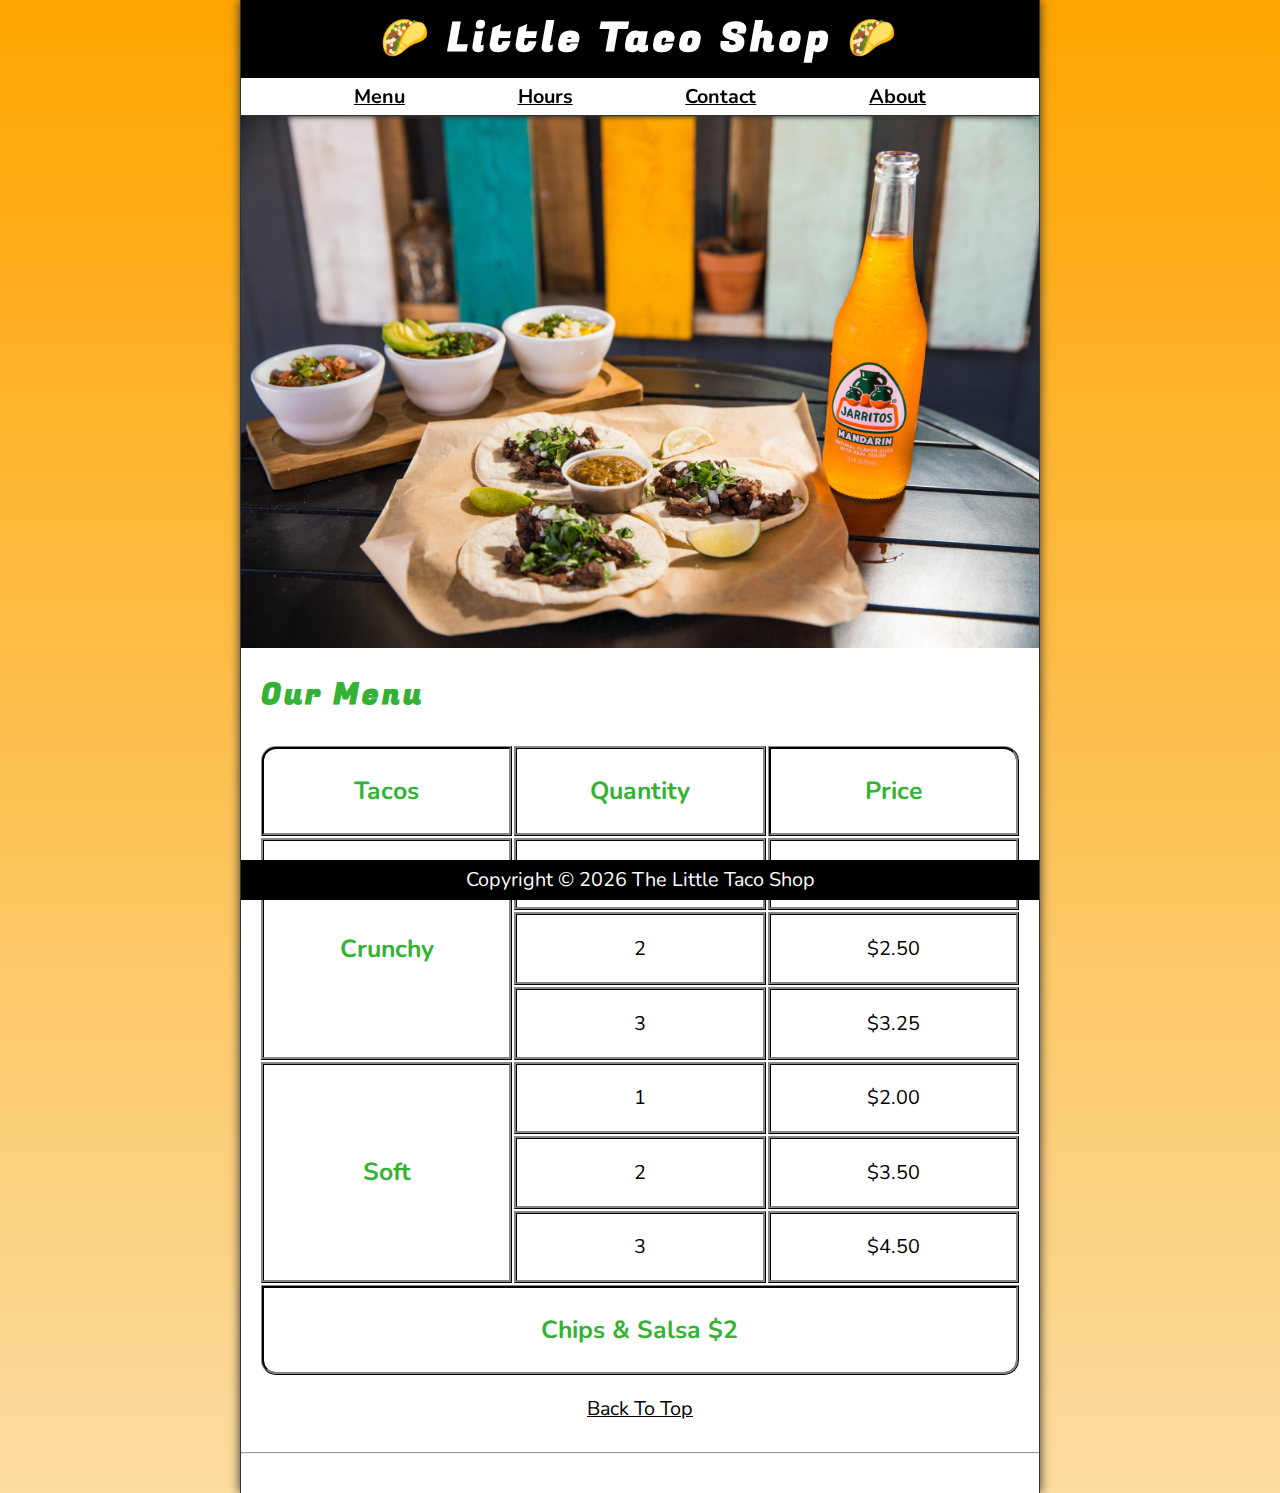
<file: index.html>
<!DOCTYPE html>
<html lang="en">

<head>
    <meta charset="UTF-8">
    <meta name="viewport" content="width=device-width, initial-scale=1.0">
    <meta name="author" content="Dimitar Mitev">
    <meta name="description" content="The official website for The Little Taco Shop">
    <title>The Little Taco Shop</title>
    <link rel="icon" href="favicon.ico" type="image/x-icon">
    <link rel="stylesheet" href="css/style.css">
    <script src="/js/main.js" defer></script>
</head>

<body>
    <header class="header">
        <h1 class="header__h1">Little Taco Shop</h1>
        <nav class="header__nav">
            <ul class="header__ul">
                <li>
                    <a href="#menu">Menu</a>
                </li>
                <li>
                    <a href="hours.html">Hours</a>
                </li>
                <li>
                    <a href="contact.html">Contact</a>
                </li>
                <li>
                    <a href="about.html">About</a>
                </li>
            </ul>
        </nav>
    </header>
    <section class="hero">
        <h2 class="hero__h2">Bienvenidos!</h2>
        <figure>
            <img src="img/tacos_and_drink_1000x667.png" alt="Tacos and a Drink" title="We love tacos!" width="1000"
                height="667">
            <figcaption class="offscreen">
                Tacos and a Drink
            </figcaption>
        </figure>
    </section>
    <main class="main">
        <article id="menu" class="main__article menu">
            <h2 class="menu__h2">Our Menu</h2>
            <table class="menu__container">
                <caption class="offscreen">Our Tacos</caption>
                <thead>
                    <tr>
                        <th class="menu__header" scope="col">Tacos</th>
                        <th class="menu__header" scope="col">Quantity</th>
                        <th class="menu__header" scope="col">Price</th>
                    </tr>
                </thead>
                <tbody>
                    <tr>
                        <th class="menu__item menu__cr" scope="row" rowspan="3">
                            Crunchy
                        </th>
                        <td class="menu__item">1</td>
                        <td class="menu__item">$1.50</td>
                    </tr>
                    <tr>
                        <td class="menu__item">2</td>
                        <td class="menu__item">$2.50</td>
                    </tr>
                    <tr>
                        <td class="menu__item">3</td>
                        <td class="menu__item">$3.25</td>
                    </tr>
                    <tr>
                        <th class="menu__item menu__sf" scope="row" rowspan="3">
                            Soft
                        </th>
                        <td class="menu__item">1</td>
                        <td class="menu__item">$2.00</td>
                    </tr>
                    <tr>
                        <td class="menu__item">2</td>
                        <td class="menu__item">$3.50</td>
                    </tr>
                    <tr>
                        <td class="menu__item">3</td>
                        <td class="menu__item">$4.50</td>
                    </tr>
                </tbody>
                <tfoot>
                    <tr>
                        <td class="menu__item menu__cs" colspan="3">
                            Chips &amp; Salsa $2
                        </td>
                    </tr>
                </tfoot>
            </table>
            <p class="center">
                <a href="#">Back To Top</a>
            </p>
        </article>
    </main>
    <hr>
    <footer class="footer">
        <p>
            <span class="nowrap">
                Copyright &copy; <time id="year"></time>
            </span>
            <span class="nowrap">
                The Little Taco Shop
            </span>
        </p>
    </footer>
</body>

</html>
</file>
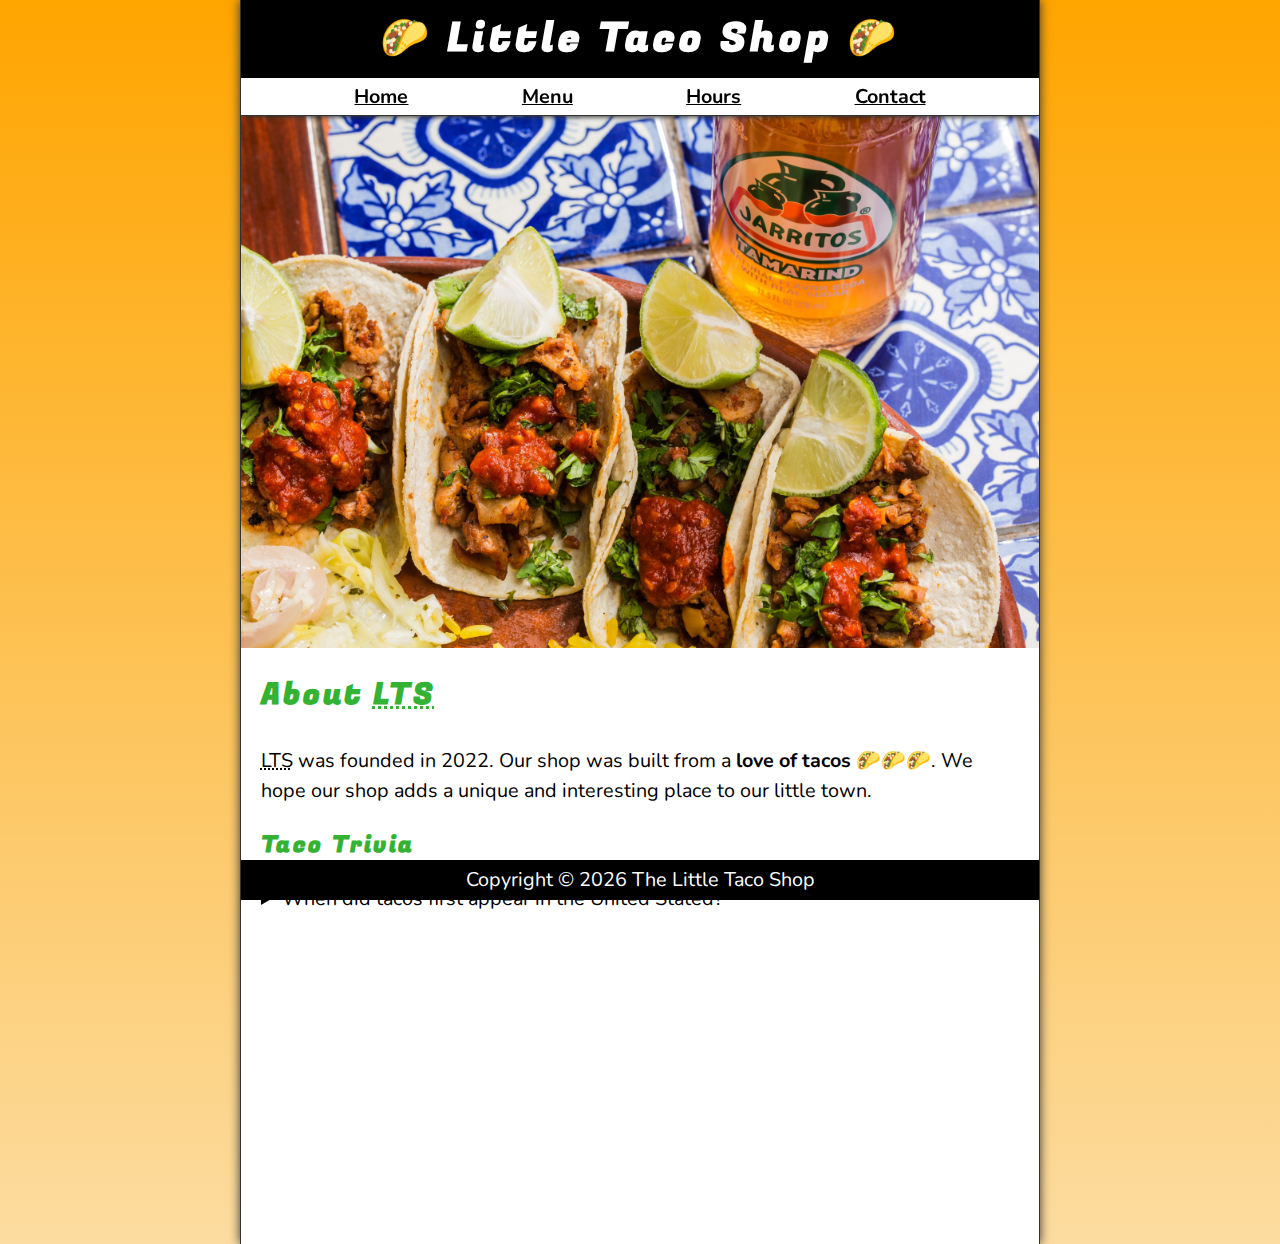
<file: about.html>
<!DOCTYPE html>
<html lang="en">

<head>
    <meta charset="UTF-8">
    <meta name="viewport" content="width=device-width, initial-scale=1.0">
    <meta name="author" content="Dimitar Mitev">
    <meta name="description" content="About The Little Taco Shop">
    <title>LTS - About</title>
    <link rel="icon" href="favicon.ico" type="image/x-icon">
    <link rel="stylesheet" href="css/style.css">
    <script src="/js/main.js" defer></script>

</head>

<body>
    <header class="header">
        <h1 class="header__h1">Little Taco Shop</h1>
        <nav class="header__nav">
            <ul class="header__ul">
                <li>
                    <a href="/">Home</a>
                </li>
                <li>
                    <a href="/#menu">Menu</a>
                </li>
                <li>
                    <a href="hours.html">Hours</a>
                </li>
                <li>
                    <a href="contact.html">Contact</a>
                </li>

            </ul>
        </nav>
    </header>
    <section class="hero">
        <figure>
            <img src="img/tacos_delicioso_1000x667.png" alt="Tacos Delicioso" title="Tacos Delicioso" width="1000"
                height="667">
            <figcaption class="offscreen">
                Try these Delicious Tacos
            </figcaption>
        </figure>
    </section>
    <main class="main">
        <article id="about" class="main__article about">
            <h2>About <abbr title="The Little Taco Shop">LTS</abbr></h2>
            <p>
                <abbr title="The Little Taco Shop">LTS</abbr> was founded in <time datetime="2022">2022</time>. Our shop
                was built from a <strong>love of tacos</strong> 🌮🌮🌮. We hope our shop adds a unique and interesting
                place to our little town.
            </p>
            <aside class="about__trivia">
                <h3>Taco Trivia</h3>
                <details>
                    <summary>When did tacos first appear in the United Stated?</summary>
                    <p class="about__trivia-answer">
                        Jeffrey M. Pilcher, taco historian and professor of history at the University of Minnesota, says
                        the earliest mention of tacos in the United States are in a newspaper from <time
                            datetime="1905">1905</time>. (Source: <cite><a
                                href="https://www.smithsonianmag.com/arts-culture/where-did-the-taco-come-from-81228162/"
                                target="_blank">Smithsonian Magazine</a></cite>)
                    </p>
                </details>
            </aside>
        </article>
    </main>
    <footer class="footer">
        <p>
            <span class="nowrap">
                Copyright &copy; <time id="year"></time>
            </span>
            <span class="nowrap">
                The Little Taco Shop
            </span>
        </p>
    </footer>
</body>

</html>
</file>
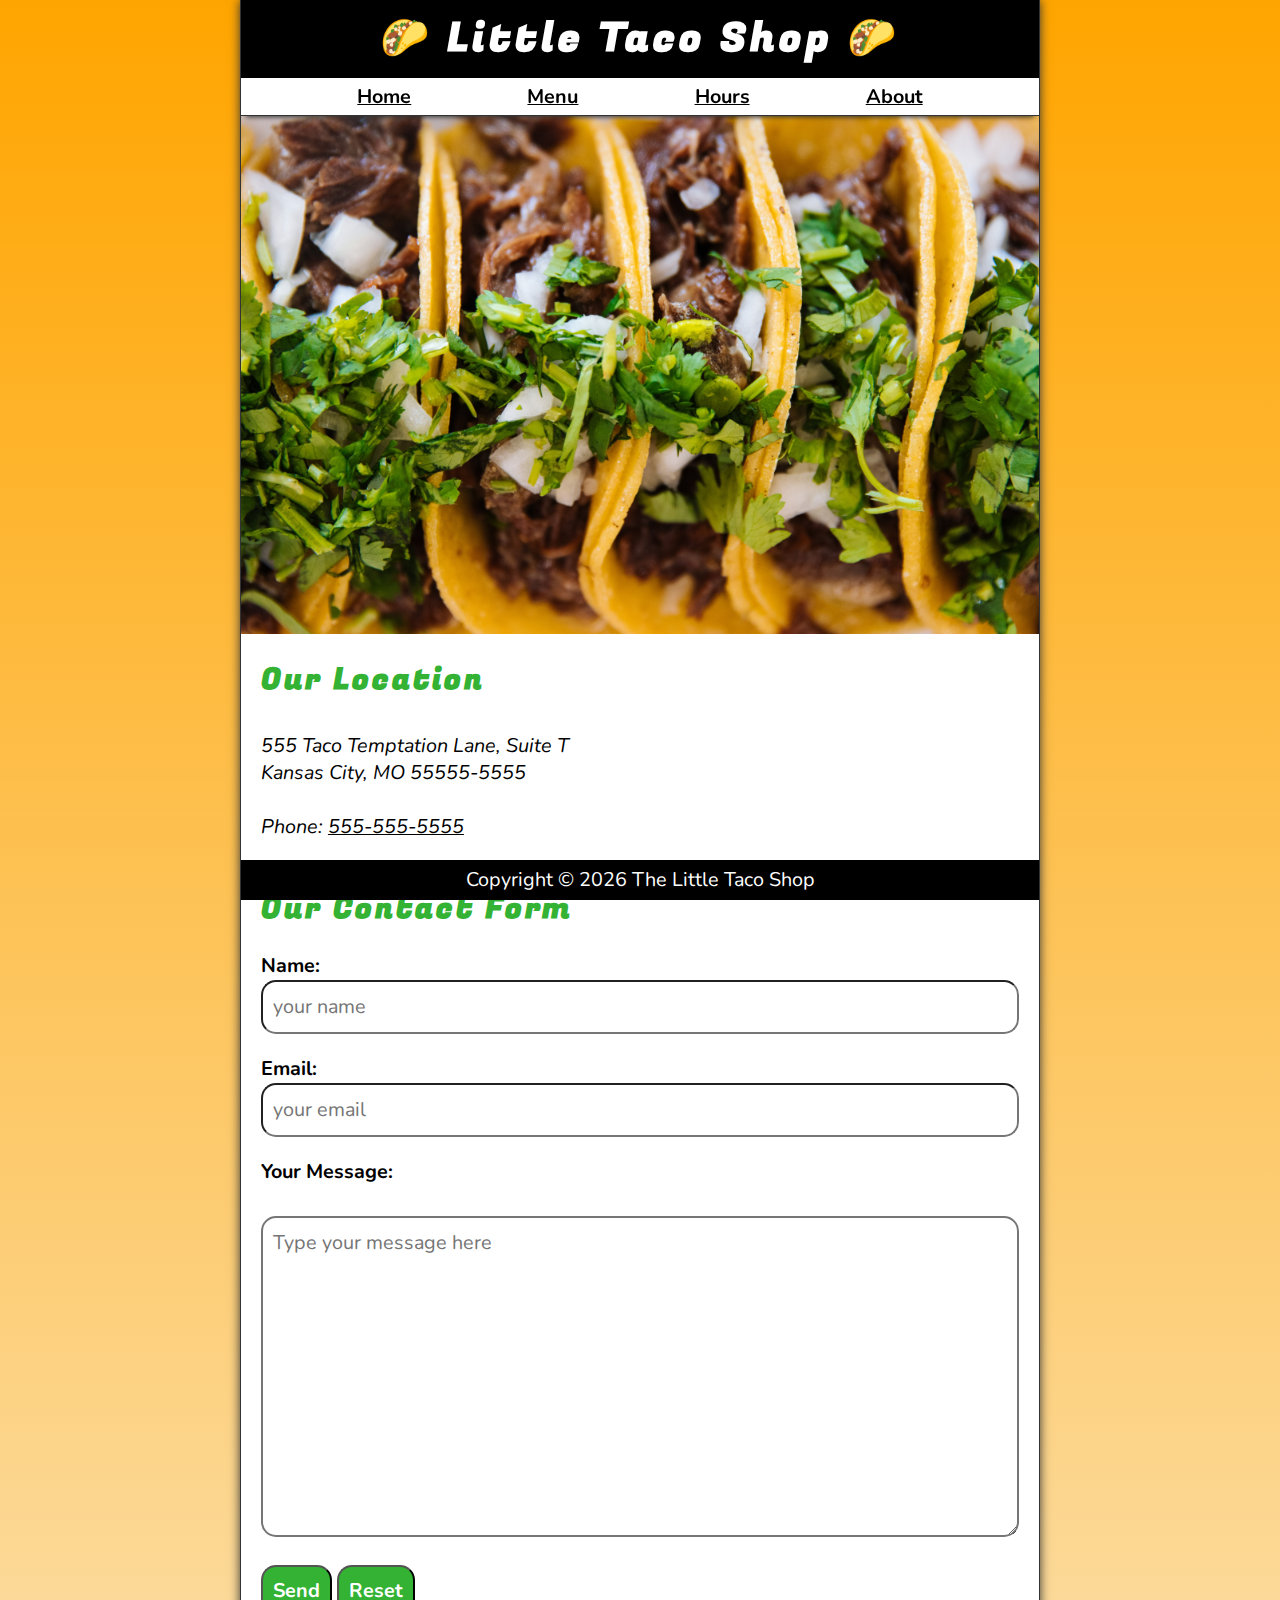
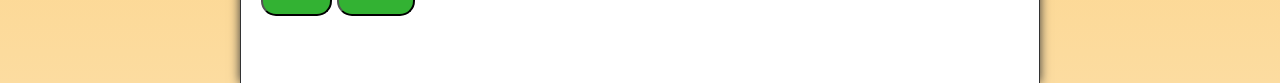
<file: contact.html>
<!DOCTYPE html>
<html lang="en">

<head>
    <meta charset="UTF-8">
    <meta name="viewport" content="width=device-width, initial-scale=1.0">
    <meta name="author" content="Dimitar Mitev">
    <meta name="description" content="Contact information for The Little Taco Shop">
    <title>LTS - Contact Us</title>
    <link rel="icon" href="favicon.ico" type="image/x-icon">
    <link rel="stylesheet" href="css/style.css">
    <script src="/js/main.js" defer></script>

</head>

<body>
    <header class="header">
        <h1 class="header__h1">Little Taco Shop</h1>
        <nav class="header__nav">
            <ul class="header__ul">
                <li>
                    <a href="/">Home</a>
                </li>
                <li>
                    <a href="/#menu">Menu</a>
                </li>
                <li>
                    <a href="hours.html">Hours</a>
                </li>
                <li>
                    <a href="about.html">About</a>
                </li>
            </ul>
        </nav>
    </header>

    <section class="hero">
        <figure>
            <img src="img/tacos_close_up_1000x649.png" alt="Little Taco Shop Tacos" title="Tacos ready to eat!"
                width="1000" height="649">
            <figcaption class="offscreen">
                Little Taco Shop Tacos
            </figcaption>
        </figure>
    </section>

    <main class="main">
        <article class="main__article">
            <h2>Our Location</h2>
            <address>
                555 Taco Temptation Lane, Suite T<br>
                Kansas City, MO 55555-5555
                <br><br>
                Phone: <a href="tel:+5555555555">555-555-5555</a>
            </address>
        </article>
        <hr>
        <article class="main__article contact">
            <h2 class="contact__h2">Our Contact Form</h2>

            <form action="https://httpbin.org/get" method="get" class="contact__form">
                <fieldset class="contact__fieldset">
                    <legend class="offscreen">Send Us A Message</legend>
                    <p class="contact__p">
                        <label class="contact__label" for="name">Name:</label>
                        <input class="contact__input" type="text" name="name" id="name" placeholder="your name"
                            required>
                    </p>
                    <p class="contact__p">
                        <label class="contact__label" for="email">Email:</label>
                        <input class="contact__input" type="email" name="email" id="email" placeholder="your email"
                            required>
                    </p>
                    <p class="contact__p">
                        <label class="contact__label" for="message">Your Message:</label>
                        <br>
                        <textarea class="contact__textarea" name="message" id="message" cols="30" rows="10"
                            placeholder="Type your message here"></textarea>
                    </p>
                </fieldset>
                <button class="contact__button" type="submit">Send</button>
                <button class="contact__button" type="reset">Reset</button>
            </form>
        </article>

    </main>
    <footer class="footer">
        <p>
            <span class="nowrap">
                Copyright &copy; <time id="year"></time>
            </span>
            <span class="nowrap">
                The Little Taco Shop
            </span>
        </p>
    </footer>
</body>

</html>
</file>
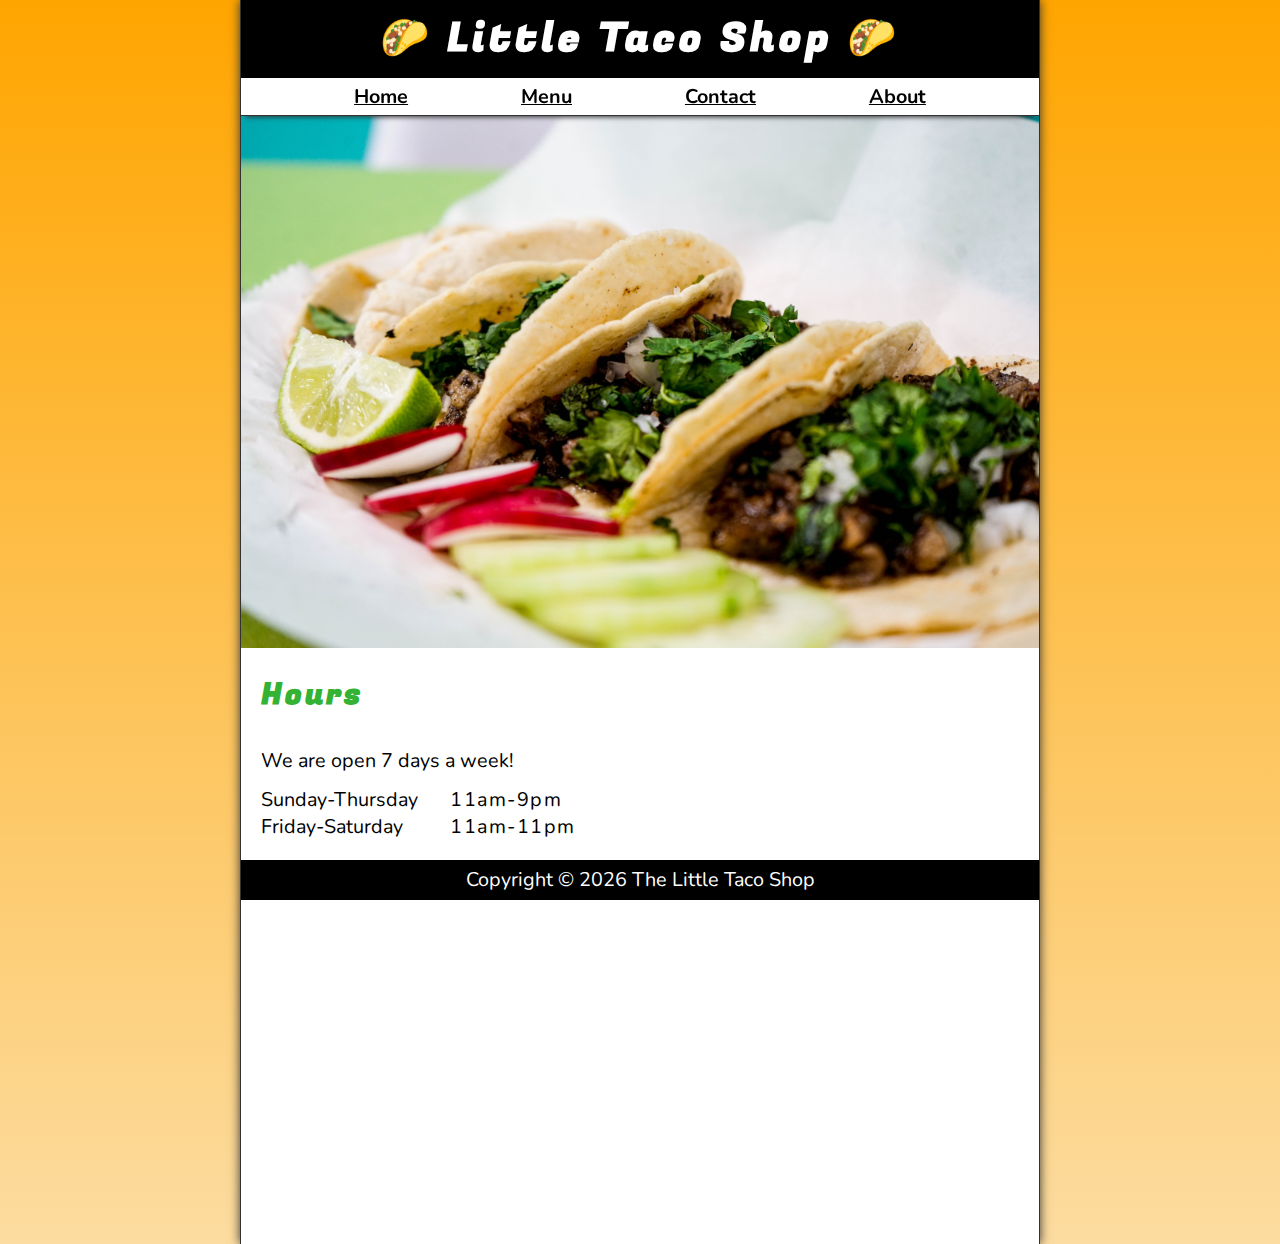
<file: hours.html>
<!DOCTYPE html>
<html lang="en">

<head>
    <meta charset="UTF-8">
    <meta name="viewport" content="width=device-width, initial-scale=1.0">
    <meta name="author" content="Dimitar Mitev">
    <meta name="description" content="Store Hours for The Little Taco Shop">
    <title>LTS - Hours</title>
    <link rel="icon" href="favicon.ico" type="image/x-icon">
    <link rel="stylesheet" href="css/style.css">
    <script src="/js/main.js" defer></script>

</head>

<body>
    <header class="header">
        <h1 class="header__h1">Little Taco Shop</h1>
        <nav class="header__nav">
            <ul class="header__ul">
                <li>
                    <a href="/">Home</a>
                </li>
                <li>
                    <a href="/#menu">Menu</a>
                </li>
                <li>
                    <a href="contact.html">Contact</a>
                </li>
                <li>
                    <a href="about.html">About</a>
                </li>
            </ul>
        </nav>
    </header>

    <section class="hero">
        <figure>
            <img src="img/tacos_tray_1000x667.png" alt="A Tray of Tasty Tacos" title="We love trays of tacos!"
                width="1000" height="667">
            <figcaption class="offscreen">
                A Tray of Tasty Tacos
            </figcaption>
        </figure>
    </section>

    <main class="main">
        <article class="main__article">
            <h2>Hours</h2>
            <p class="hours__p">
                We are open 7 days a week!
            </p>
            <dl>
                <dt>Sunday-Thursday</dt>
                <dd>11am-9pm</dd>
                <dt>Friday-Saturday</dt>
                <dd>11am-11pm</dd>
            </dl>
        </article>
    </main>
    <footer class="footer">
        <p>
            <span class="nowrap">
                Copyright &copy; <time id="year"></time>
            </span>
            <span class="nowrap">
                The Little Taco Shop
            </span>
        </p>
    </footer>
</body>

</html>
</file>
<file: css/style.css>
@import url('https://fonts.googleapis.com/css2?family=Fugaz+One&family=Nunito&display=swap');

/* || RESET */

*,
*::after,
*::before {
    margin: 0;
    padding: 0;
    box-sizing: border-box;
}

img {
    display: block;
    max-width: 100%;
    height: auto;
}

input,
button,
textarea {
    font: inherit;
}

/* || VARIABLES */

:root {
    /* FONTS */
    --FF: 'Nunito', sans-serif; /* FF => FONT FAMILY */
    --FF-HEADINGS: 'Fugaz One', cursive;
    --FS: clamp(1rem, 2.2vh, 1.5rem); /*FS => FONT SIZE */

    /* COLORS */
    --BGCOLOR-FADE: rgb(252, 220, 160);
    --BGCOLOR: orange; /* BG=> BACKGROUND-COLOR */
    --BGIMAGE: linear-gradient(to bottom, var(--BGCOLOR), var(--BGCOLOR-FADE));
    --BODY-BGCOLOR: #fff;
    --BORDER-COLOR: #333;
    --BUTTON-COLOR: #fff;
    --FONT-COLOR: #000;
    --HEADER-BGCOLOR: #000;
    --HEADER-COLOR: #fff;
    --HERO-BGCOLOR: rgba(51, 178, 51, 0.75);
    --HERO-COLOR: #fff;
    --HIGHLIGHT-COLOR: rgb(51, 178, 51);
    --LINK-ACTIVE: orange;
    --LINK-COLOR: #000;
    --LINK-HOVER: hsla(0, 0%, 0%, 0.6);
    --NAV-BGCOLOR: #fff;

    /* BORDERS */
    --BORDERS: 1px solid var(--BORDER-COLOR);
    --BORDER-RADIUS: 15px;

    /* STANDARD PADDING */
    --PADDING-TB: 0.25em; /* TB => TOP BOTTOM */
    --PADDING-SIDE: 2.5%; /* SIDE => LEFT RIGHT */

    /* STANDARD MARGIN */
    --MARGIN: clamp(1em, 2.5vh, 1.5em) 0;
}

@media (prefers-color-scheme: dark) {
    :root {
        --BGCOLOR-FADE: gray;
        --BGCOLOR: #000;
        --BODY-BGCOLOR: #333;
        --BORDER-COLOR: whitesmoke;
        --BUTTON-COLOR: #000;
        --FONT-COLOR: whitesmoke;
        --HEADER-COLOR: whitesmoke;
        --HERO-COLOR: #333;
        --HIGHLIGHT-COLOR: whitesmoke;
        --LINK-ACTIVE: rgb(252, 200, 103);
        --LINK-COLOR: whitesmoke;
        --LINK-HOVER: orange;
        --NAV-BGCOLOR: rgb(20, 20, 20);
    }
}

/* || UTILITY CLASSES */

.offscreen {
    position: absolute;
    left: -100000px;
}

.nowrap {
    white-space: nowrap;
}

.center {
    text-align: center;
}

/* || GENERAL STYLES */

html {
    scroll-behavior: smooth;
    font-size: var(--FS);
    font-family: var(--FF);
    background-color: var(--BGCOLOR);
    background-image: var(--BGIMAGE);
}

body {
    background-color: var(--BODY-BGCOLOR);
    color: var(--FONT-COLOR);
    min-height: 100vh;
    max-width: 800px;
    margin: 0 auto;
    border-left: var(--BORDERS);
    border-right: var(--BORDERS);
    box-shadow: 0 0 10px var(--BORDER-COLOR);
}

h1,
h2,
h3 {
    font-family: var(--FF-HEADINGS);
    letter-spacing: 0.1em;
}

h2,
h3 {
    margin-bottom: 1em;
    color: var(--HIGHLIGHT-COLOR);
}

p {
    line-height: 1.5;
}

a:any-link {
    color: var(--LINK-COLOR);
}

a:hover,
a:focus-visible {
    color: var(--LINK-HOVER);
}

a:active {
    color: var(--LINK-ACTIVE);
}

/* || HEADER */

.header {
    position: sticky;
    top: 0;
    z-index: 1;
}

.header__h1 {
    text-align: center;
    background-color: var(--HEADER-BGCOLOR);
    color: var(--HEADER-COLOR);
    padding: var(--PADDING-TB) var(--PADDING-SIDE);
}

.header__nav {
    background-color: var(--NAV-BGCOLOR);
    border-bottom: var(--BORDERS);
    font-weight: bold;
    box-shadow: 0 6px 5px -5px var(--BORDER-COLOR);
}

.header__ul {
    padding: var(--PADDING-TB) var(--PADDING-SIDE);
    list-style-type: none;
    display: flex;
    justify-content: space-evenly;
    gap: 1rem;
}

/* || HERO */

.hero {
    position: relative;
}

.hero__h2 {
    background-color: var(--HERO-BGCOLOR);
    color: var(--HERO-COLOR);
    padding: 0.25em 0.5em;
    letter-spacing: 0.1rem;
    text-shadow: 2px 2px 5px var(--BORDER-COLOR);
    position: absolute;
    top: -100px; /* HIDE TEXT */
    left: 20px;
    animation: showWelcome 0.5s ease-in-out 0.5s forwards;
}

@keyframes showWelcome {
    0% {
        top: -20px;
        transform: skew(0deg, -5deg) scaleY(0);
    }

    80% {
        top: 30px;
        transform: skew(10deg, -5deg) scaleY(1.2);
    }

    100% {
        top: 20px;
        transform: skew(-10deg, -5deg) scaleY(1);
    }
}

/* || FOOTER */

.footer {
    position: sticky;
    bottom: 0;
    background-color: var(--HEADER-BGCOLOR);
    color: var(--HEADER-COLOR);
    padding: var(--PADDING-TB) var(--PADDING-SIDE);
    text-align: center;
}

/* || MAIN */

.main {
    padding: var(--PADDING-TB) var(--PADDING-SIDE);
}

.main__article {
    scroll-margin-top: 6.5rem;
    margin: var(--MARGIN);
}

.main__article:first-child {
    margin-top: 1em;
}
.main__article:last-child {
    min-height: calc(100vh - 20rem);
}

/* || ABOUT */

.about__trivia {
    margin: var(--MARGIN);
}

.about__trivia-answer {
    margin-top: 1em;
}

/* || CONTACT */

.contact__h2 {
    margin: 0;
}

.contact__fieldset {
    border: none;
}

.contact__p {
    margin: 1em 0;
}

.contact__label {
    display: block;
    font-weight: bold;
}

.contact__input,
.contact__textarea {
    padding: 0.5em;
    border-radius: var(--BORDER-RADIUS);
    border-width: 2px;
    width: 100%;
}

.contact__button {
    padding: 0.5em;
    border-radius: var(--BORDER-RADIUS);
    background-color: var(--HIGHLIGHT-COLOR);
    color: var(--BUTTON-COLOR);
    font-weight: bold;
}

/* || MENU */

thead,
tbody,
tfoot,
tr {
    display: contents;
}

.menu__container {
    display: grid;
    grid-template-columns: repeat(3, 1fr);
    grid-template-areas:
        'hd1 hd2 hd3'
        'cr cr1 cr1p'
        'cr cr2 cr2p'
        'cr cr3 cr3p'
        'sf sf1 sf1p'
        'sf sf2 sf2p'
        'sf sf3 sf3p'
        'cs cs cs';
    gap: 0.1em;
    margin-bottom: 1em;
}

.menu__cr {
    grid-area: cr;
}

.menu__sf {
    grid-area: sf;
}

.menu__cs {
    grid-area: cs;
}

.menu__cr,
.menu__sf,
.menu__cs,
.menu__header {
    color: var(--HIGHLIGHT-COLOR);
    font-weight: bold;
    height: 100%;
    display: grid;
    place-content: center;
}

.menu__header {
    border-bottom: var(--BORDERS);
}

.menu__header,
.menu__item {
    width: 100%;
    padding: 1em;
    border: medium ridge var(--BORDER-COLOR);
}

.menu__item {
    display: grid;
    place-content: center;
}

thead th:first-child {
    border-top-left-radius: var(--BORDER-RADIUS);
}

thead th:last-child {
    border-top-right-radius: var(--BORDER-RADIUS);
}

tfoot td {
    border-bottom-left-radius: var(--BORDER-RADIUS);
    border-bottom-right-radius: var(--BORDER-RADIUS);
}

@media screen and (min-width: 590px) {
    .header__h1::before {
        content: '🌮 ';
    }

    .header__h1::after {
        content: ' 🌮';
    }

    .menu__header,
    .menu__cr,
    .menu__sf,
    .menu__cs {
        font-size: 125%;
    }
}

dl {
    display: grid;
    grid-template-columns: 1fr 3fr;
}

dd {
    letter-spacing: 1.5px;
}

.hours__p {
    margin-bottom: 10px;
}
</file>
